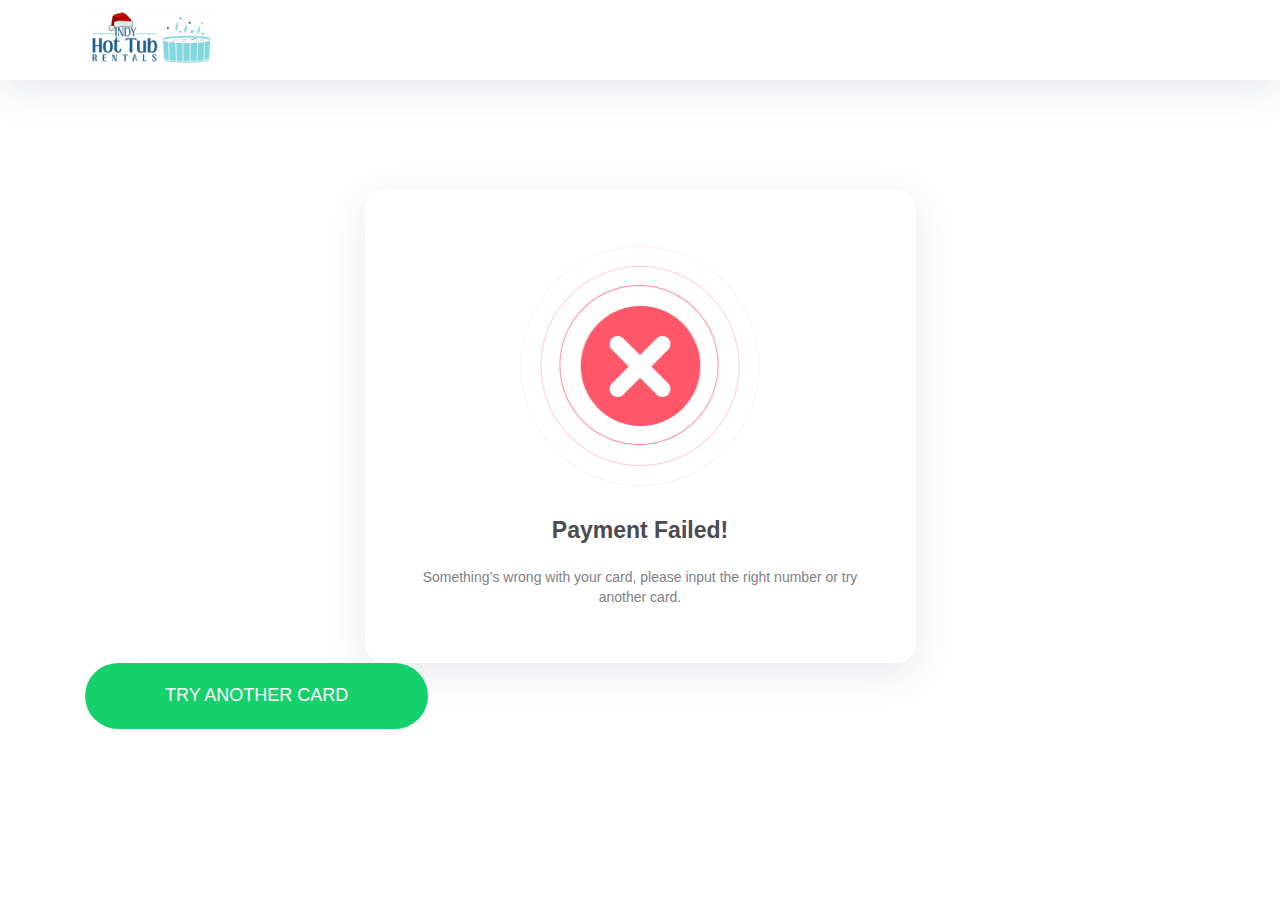
<file: failed.html>
<!DOCTYPE html>
<html lang="en">

<head>
  <meta charset="utf-8">
  <meta http-equiv="X-UA-Compatible" content="IE=edge">
  <meta name="viewport" content="width=device-width, initial-scale=1">

  <title>Hot Tub - Failed</title>

  <!-- Bootstrap -->
  <link type="text/css" rel="stylesheet" href="css/bootstrap.min.css" />

  <!-- Custom stlylesheet -->
  <link type="text/css" rel="stylesheet" href="css/style.css" />
</head>

<body>
  <!-- HEADER -->
  <header>
    <!-- MAIN HEADER -->
    <div id="header">
      <!-- container -->
      <div class="container">
        <!-- row -->
        <div class="row">
          <!-- LOGO -->
          <div class="col-md-3">
            <div class="header-logo">
              <a href="#" class="logo">
                <img src="./img/logo.png" alt="">
              </a>
            </div>
          </div>
          <!-- /LOGO -->
        </div>
        <!-- row -->
      </div>
      <!-- container -->
    </div>
    <!-- /MAIN HEADER -->
  </header>
  <!-- /HEADER -->

  <!-- SECTION -->
  <div class="section">
    <!-- container -->
    <div class="container">
      <div class="success-card">
        <img src="./img/failed.png" alt="" width="240px" height="240px" />
        <h1 class="title">Payment Failed!</h1>
        <p class="desc">Something’s wrong with your card, please input the right number or try another card.</p>
      </div>

      <button class="primary-btn">
        TRY ANOTHER CARD
      </button>
    </div>
    <!-- /container -->
  </div>
  <!-- /SECTION -->
</body>

</html>
</file>
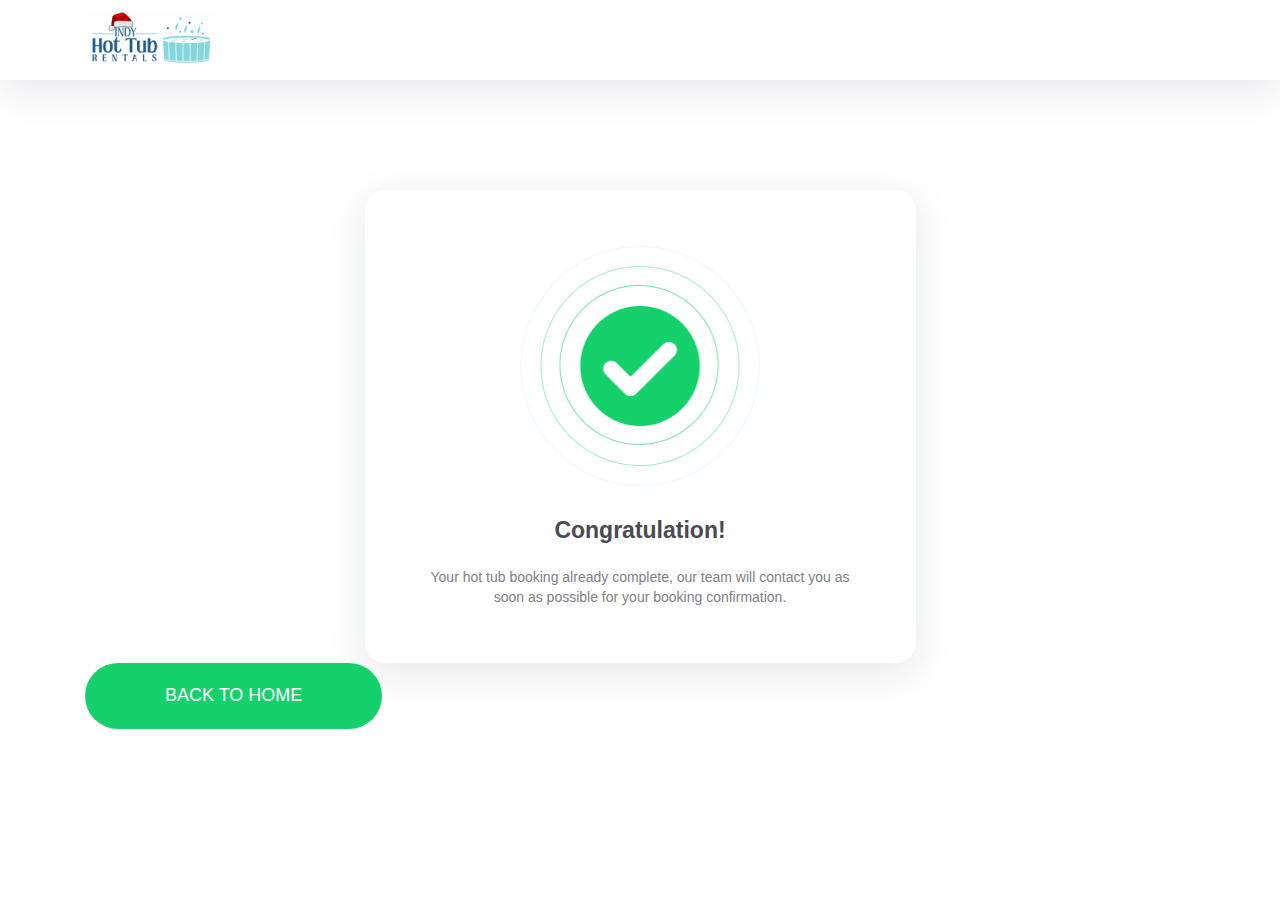
<file: success.html>
<!DOCTYPE html>
<html lang="en">

<head>
  <meta charset="utf-8">
  <meta http-equiv="X-UA-Compatible" content="IE=edge">
  <meta name="viewport" content="width=device-width, initial-scale=1">

  <title>Hot Tub - Success</title>

  <!-- Bootstrap -->
  <link type="text/css" rel="stylesheet" href="css/bootstrap.min.css" />

  <!-- Custom stlylesheet -->
  <link type="text/css" rel="stylesheet" href="css/style.css" />
</head>

<body>
  <!-- HEADER -->
  <header>
    <!-- MAIN HEADER -->
    <div id="header">
      <!-- container -->
      <div class="container">
        <!-- row -->
        <div class="row">
          <!-- LOGO -->
          <div class="col-md-3">
            <div class="header-logo">
              <a href="#" class="logo">
                <img src="./img/logo.png" alt="">
              </a>
            </div>
          </div>
          <!-- /LOGO -->
        </div>
        <!-- row -->
      </div>
      <!-- container -->
    </div>
    <!-- /MAIN HEADER -->
  </header>
  <!-- /HEADER -->

  <!-- SECTION -->
  <div class="section">
    <!-- container -->
    <div class="container">
      <div class="success-card">
        <img src="./img/success.png" alt="" width="240px" height="240px" />
        <h1 class="title">Congratulation!</h1>
        <p class="desc">Your hot tub booking already complete, our team will contact you as soon as possible for your
          booking confirmation.</p>
      </div>

      <button class="primary-btn">
        BACK TO HOME
      </button>
    </div>
    <!-- /container -->
  </div>
  <!-- /SECTION -->
</body>

</html>
</file>
<file: css/style.css>
/*
Fonts: Inter

Table OF Contents
------------------------------------
1 > GENERAL
------ Typography
------ Buttons
------ Inputs
------ Sections
2 > HEADER
------ Logo
3 > NAVIGATION
------ Main nav
------ Responsive Nav
4 > CARD
5 > PRODUCT
------ Product
------ Summary
------ Product Modal
------ Product slick
6 > RENTAL DURATION
7 > DELIVERY ADDRESS
8 > PAYMENT
9 > SUCCESS
10 > SLICK STYLE
11 > RESPONSIVE
------------------------------------*/

/*=========================================================
	01 -> GENERAL
===========================================================*/

/*----------------------------*\
	Typography
\*----------------------------*/

body {
  font-family: "Montserrat", sans-serif;
  font-weight: 400;
  color: #333;
}

h1,
h2,
h3,
h4,
h5,
h6 {
  font-family: "Inter", sans-serif;
  font-weight: 600;
  margin: 0 0 10px;
}

a {
  color: #4a4a52;
  font-weight: 500;
  -webkit-transition: 0.2s color;
  transition: 0.2s color;
  text-decoration: none !important;
}

ul,
ol {
  margin: 0;
  padding: 0;
  list-style: none;
}

/*----------------------------*\
	Buttons
\*----------------------------*/

.primary-btn {
  display: block;
  padding: 20px 80px;
  background-color: #15d16c;
  border-radius: 40px;
  border: none;
  color: #ffffff;
  text-align: center;
  font-family: "Inter", sans-serif;
  font-size: 18px;
}

.secondary-btn {
  padding: 21px;
  background: #ffffff;
  color: #15d16c;
  border: 0;
  margin-top: 16px;
  border: 1px solid #15d16c;
  width: 40%;
  display: none;
}

/*----------------------------*\
	Inputs
\*----------------------------*/

/*-- checkbox input --*/
.input-checkbox {
  position: relative;
  display: flex;
  align-items: center;
  height: 24px;
}

.input-checkbox input[type="checkbox"]:not(:checked),
.input-checkbox input[type="checkbox"]:checked {
  position: absolute;
  margin-left: -9999px;
  visibility: hidden;
}

.input-checkbox label {
  font-weight: 600;
  min-height: 20px;
  cursor: pointer;
  margin-left: 40px;
  font-family: "Inter", sans-serif;
  font-size: 14px;
}

.input-checkbox input[type="checkbox"] + label span {
  position: absolute;
  top: 0px;
  left: 0px;
  width: 24px;
  height: 24px;
  border: 1px solid #15d16c;
  border-radius: 6px;
  background: #fff;
}

.input-checkbox input[type="checkbox"] + label span:after {
  content: "✔";
  position: absolute;
  top: 0px;
  left: 4px;
  font-size: 16px;
  color: #fff;
  opacity: 0;
  -webkit-transform: scale(0);
  -ms-transform: scale(0);
  transform: scale(0);
  -webkit-transition: all 0.2s;
  transition: all 0.2s;
}

.input-checkbox input[type="checkbox"]:checked + label span {
  background-color: #15d16c;
  border-color: #15d16c;
}

.input-checkbox input[type="checkbox"]:checked + label span:after {
  opacity: 1;
  -webkit-transform: scale(1);
  -ms-transform: scale(1);
  transform: scale(1);
}

/*----------------------------*\
	Section
\*----------------------------*/

.section {
  padding-top: 30px;
  padding-bottom: 30px;
}

/*=========================================================
	02 -> HEADER
===========================================================*/

/*----------------------------*\
	Logo
\*----------------------------*/

#header {
  padding-top: 12px;
  padding-bottom: 12px;
  background-color: #ffffff;
  box-shadow: 0px 10px 40px rgba(15, 27, 60, 0.1);
  position: relative;
}

.header-logo {
  float: left;
}

.header-logo .logo img {
  display: block;
}

/*=========================================================
	03 -> Navigation
===========================================================*/

#navigation {
  margin-top: 40px;
}

#responsive-nav {
  display: none;
}

/*----------------------------*\
	Main nav
\*----------------------------*/

.main-nav > li + li {
  margin-left: 30px;
}

.main-nav li {
  font-family: "Inter", sans-serif;
}

.main-nav > li span {
  display: block;
  width: 120px;
  height: 8px;
  border-radius: 4px;
  background-color: #d2dee7;
  margin-bottom: 8px;
}

.main-nav > li .active {
  background-color: #1e5c89;
}

/*=========================================================
	04 -> CARD
===========================================================*/

.card {
  background-color: #ffffff;
  box-shadow: 0px 10px 40px rgba(15, 27, 60, 0.1);
  border-radius: 20px;
  margin: 15px 0px;
  padding: 24px;
}

.card-title {
  color: #808086;
  font-family: "Inter", sans-serif;
}

/*=========================================================
	05 -> PRODUCT
===========================================================*/

/*----------------------------*\
	product
\*----------------------------*/

.product {
  position: relative;
  margin: 24px 0px 40px;
  -webkit-box-shadow: 0px 10px 40px rgba(15, 27, 60, 0.1);
  box-shadow: 0px 10px 40px rgba(15, 27, 60, 0.1);
  -webkit-transition: 0.2s all;
  transition: 0.2s all;
  border-radius: 20px;
  padding: 16px;
}

.product.active {
  box-shadow: none !important;
  border: 1px solid #d2dee7;
}

.no-card {
  -webkit-box-shadow: none !important;
  box-shadow: none !important;
  -webkit-transition: none !important;
  transition: none !important;
  padding: 10px;
}

.no-card:hover {
  -webkit-box-shadow: none;
  box-shadow: none;
  -webkit-transition: none;
  transition: none;
}

.no-card .product-price {
  margin-top: 16px;
  color: #15d16c;
  font-family: "Inter", sans-serif;
  font-size: 14px;
  font-weight: 100 !important;
}

.product:hover {
  box-shadow: 0px 0px 6px 0px rgba(15, 27, 60, 0.1), 0px 0px 0px 2px #d2dee7;
  -webkit-box-shadow: 0px 0px 6px 0px rgba(15, 27, 60, 0.1),
    0px 0px 0px 2px #d2dee7;
  border-radius: 20px;
}

.product .product-img {
  position: relative;
  margin-bottom: 24px;
  border-radius: 20px;
  text-align: center;
}

.product .product-img > img {
  border-radius: 20px;
  margin: auto;
}

.product .product-body {
  position: relative;
  background-color: #fff;
  text-align: center;
  z-index: 20;
}

.no-card .product-body {
  padding: 0;
  text-align: left;
}

.product .product-body .product-name {
  font-size: 18px;
  font-weight: 600;
  font-family: "Inter", sans-serif;
  margin-bottom: 16px;
}

.product .product-body .product-price {
  color: #15d16c;
  font-size: 14px;
  font-weight: 400;
  margin-bottom: 16px;
}

.product .product-body .product-see-detail {
  color: #808086;
  font-size: 12px;
  font-weight: 400;
  cursor: pointer;
  display: block;
  margin: 0;
  margin-bottom: 32px;
}

.product .product-body .product-btns > button {
  position: relative;
  width: 40px;
  height: 40px;
  line-height: 40px;
  background: transparent;
  border: none;
  -webkit-transition: 0.2s all;
  transition: 0.2s all;
}

.product .product-body .product-btns > button:hover {
  background-color: #d2dee7;
  color: #d10024;
  border-radius: 50%;
}

.product .product-body .product-btns > button .tooltipp {
  position: absolute;
  bottom: 100%;
  left: 50%;
  -webkit-transform: translate(-50%, -15px);
  -ms-transform: translate(-50%, -15px);
  transform: translate(-50%, -15px);
  width: 150px;
  padding: 10px;
  font-size: 12px;
  line-height: 10px;
  background: #1e1f29;
  color: #fff;
  text-transform: uppercase;
  z-index: 10;
  opacity: 0;
  visibility: hidden;
  -webkit-transition: 0.2s all;
  transition: 0.2s all;
}

.product .product-body .product-btns > button:hover .tooltipp {
  opacity: 1;
  visibility: visible;
  -webkit-transform: translate(-50%, -5px);
  -ms-transform: translate(-50%, -5px);
  transform: translate(-50%, -5px);
}

/*----------------------------*\
	Summary
\*----------------------------*/

.summary {
  margin: 32px 0px;
  border-bottom: 1px solid #e0e0e0;
}

.summary .summary-title {
  font-size: 14px;
  color: #808086;
  margin-bottom: 16px;
}

.summary .summary-product {
  font-size: 16px;
  font-weight: 400;
  color: #4a4a52;
}

.summary .summary-price {
  font-family: "Inter", sans-serif;
  font-size: 16px;
  font-weight: 400;
  color: #15d16c;
  text-align: right;
  display: flex;
  align-items: center;
  justify-content: end;
}

.summary .summary-price .icon {
  margin-left: 8px;
  width: 22px;
  height: 22px;
  cursor: pointer;
}

.summary .summary-caption {
  font-family: "Inter", sans-serif;
  font-size: 12px;
  font-weight: 400;
  color: #808086;
}

.summary .summary-duration {
  padding: 8px;
  background-color: #f1f6f9;
  border-radius: 10px;
  margin-bottom: 24px;
}

.summary .summary-duration .summary-duration-title {
  font-size: 14px;
  color: #808086;
  margin-bottom: 8px;
}

.summary .summary-duration .summary-duration-date {
  font-family: "Inter", sans-serif;
  font-size: 12px;
  font-weight: 400;
  color: #808086;
  margin: 0px;
}

.summary-footer {
  font-family: "Inter", sans-serif;
  font-size: 18px;
  font-weight: 400;
  margin: 0;
}

.summary-handle {
  display: inline-flex;
  gap: 16px;
  width: 100%;
}

.summary-btn {
  padding: 21px;
  margin-top: 16px;
  width: 100%;
}

/*----------------------------*\
	Product Modal
\*----------------------------*/

.modal .modal-product {
  border-radius: 20px;
  padding: 24px;
  box-shadow: none;
  border: none;
}

.modal .modal-product .modal-close {
  font-size: 24px;
  cursor: pointer;
  position: absolute;
  right: 24px;
}

.modal .modal-product .modal-title {
  font-family: "Inter", sans-serif;
  font-size: 18px;
  font-weight: 600;
  color: #4a4a52;
}

.modal .modal-product .modal-body {
  padding: 0;
  padding-top: 32px;
}

.modal .modal-product .modal-body .modal-product-content {
  list-style: disc;
  font-family: "Inter", sans-serif;
  font-size: 14px;
  font-weight: 400;
  color: #808086;
  line-height: 2;
}

.modal .modal-dialog-addons {
  width: 380px;
}

.modal .modal-dialog-addons .modal-cancel-button {
  font-size: 14px;
  font-weight: 400;
  font-family: "Inter", sans-serif;
  padding: 0;
  background: #15d16c;
  border-radius: 40px;
  color: #ffffff;
  border: 0;
  width: 100%;
  margin-top: 32px;
}

.modal .modal-dialog-addons .modal-delete-button {
  font-size: 14px;
  font-weight: 400;
  font-family: "Inter", sans-serif;
  padding: 16px 32px;
  background: #ffffff;
  border-radius: 40px;
  color: #15d16c;
  border: 1px solid #15d16c;
  width: 100%;
  margin-top: 32px;
}

.modal .modal-dialog-addons .modal-button {
  display: flex;
  gap: 24px;
  padding: 0px 12px;
}

/*----------------------------*\
	Products slick
\*----------------------------*/

.products-slick .slick-list {
  padding-bottom: 60px;
  margin-bottom: -60px;
  z-index: 2;
}

.products-slick .slick-list .slick-track {
  margin: 0;
}

.products-slick .product.slick-slide {
  /* width: 174px !important; */
  margin: 0px;
}

.products-tabs > .tab-pane {
  display: block;
  height: 0;
  opacity: 0;
  visibility: hidden;
  overflow-y: hidden;
  padding-bottom: 60px;
  margin-bottom: -60px;
}

.products-tabs > .tab-pane.active {
  opacity: 1;
  visibility: visible;
  height: auto;
}

.products-slick-nav {
  position: relative;
  z-index: 10;
  text-align: center;
  margin-bottom: 24px;
}

.products-slick-nav .slick-prev,
.products-slick-nav .slick-next {
  position: static;
  -webkit-transform: none;
  -ms-transform: none;
  transform: none;
  width: 12px;
  height: 12px;
  display: inline-block !important;
  margin: 0px 4px;
}

.products-slick-nav .slick-prev:before,
.products-slick-nav .slick-next:before {
  font-size: 14px;
}

/*=========================================================
	06 -> RENTAL DURATION
===========================================================*/
.rental {
  margin-top: 16px;
}

.rental .rental-border {
  border: 1px solid #e0e0e0;
  border-top: 0;
  border-bottom: 0;
}

.rental .rental-radio-group {
  display: flex;
  align-items: center;
  cursor: pointer;
}

.rental .rental-radio-group .rental-radio-button {
  border-radius: 40px;
  width: 16px;
  height: 16px;
  display: inline-block;
  border: 1px solid #15d16c;
  margin-right: 8px;
  background-clip: content-box;
  padding: 2px;
}

.rental .active .rental-radio-group .rental-radio-button {
  background-color: #15d16c;
}

.rental .rental-radio-group .rental-date {
  font-family: "Inter", sans-serif;
  font-size: 14px;
  font-weight: 400;
  color: #4a4a52;
  margin: 0;
}

.rental .rental-price {
  margin-top: 8px;
  font-size: 18px;
  color: #15d16c;
  text-align: left;
}

.rental .rental-label {
  display: flex;
  font-family: "Inter", sans-serif;
  font-size: 12px;
  font-weight: 400;
  color: #808086;
  margin-bottom: 8px;
}

.rental .rental-calendar-wrapper {
  display: inline-block;
  position: relative;
}

.rental .rental-calendar-wrapper .rental-calendar {
  padding: 20px;
  padding-left: 64px;
  font-family: "Inter", sans-serif;
  font-size: 14px;
  font-weight: 400;
  color: #4a4a52;
  background-color: #f1f6f9;
  border-radius: 10px;
  border: 0;
  width: 250px;
  margin-bottom: 40px;
  margin-right: 24px;
  cursor: text;
}

.rental .rental-calendar-wrapper img {
  pointer-events: none;
  position: absolute;
  top: 42px;
  left: 20px;
  background: url("../img/calendar.png") no-repeat;
}

.ui-datepicker {
  z-index: 999 !important;
}

/*=========================================================
	07 -> DELIVERY ADDRESS
===========================================================*/

.delivery {
  padding-bottom: 24px;
}

.delivery .delivery-caption {
  font-size: 12px;
  font-weight: 600;
  font-family: "Inter", sans-serif;
  margin-bottom: 24px;
  color: #808086;
}

.delivery .delivery-caption.seperate {
  margin-top: 48px;
}

.delivery .delivery-label {
  display: block;
  font-family: "Inter", sans-serif;
  font-size: 12px;
  font-weight: 400;
  color: #808086;
  margin-bottom: 8px;
  margin-top: 24px;
}

.delivery .delivery-input {
  background-color: #f1f6f9;
  width: 100%;
  height: 48px;
  padding: 16px;
  border-radius: 10px;
  border: 0;
  font-size: 14px;
  font-family: "Inter", sans-serif;
  color: #808086;
}

.delivery .delivery-input::placeholder {
  color: #808086;
}

.delivery .delivery-phone {
  position: relative;
}

.delivery .delivery-phone input {
  padding-left: 56px;
}

.delivery .delivery-phone-img {
  position: absolute;
  left: 30px;
  top: 60px;
}

/*=========================================================
	08 -> PAYMENT
===========================================================*/

.payment {
  padding-bottom: 24px;
}

.payment .payment-caption {
  font-size: 12px;
  font-weight: 600;
  font-family: "Inter", sans-serif;
  margin-bottom: 24px;
  color: #808086;
}

.payment .payment-label {
  display: block;
  font-family: "Inter", sans-serif;
  font-size: 12px;
  font-weight: 400;
  color: #808086;
  margin-bottom: 8px;
  margin-top: 24px;
}

.payment .payment-input {
  background-color: #f1f6f9;
  width: 100%;
  height: 48px;
  padding: 16px;
  border-radius: 10px;
  border: 0;
  font-size: 14px;
  font-family: "Inter", sans-serif;
  color: #808086;
}

.payment .payment-radio-group {
  display: flex;
  gap: 56px;
}

.payment .payment-radio-group label {
  margin-left: 16px;
}

.payment .payment-radio-group .payment-radio-item {
  display: flex;
  align-items: center;
}

.payment .payment-radio-group input[type="radio"] {
  -webkit-appearance: none;
  -moz-appearance: none;
  appearance: none;
  display: inline-block;
  width: 16px;
  height: 16px;
  padding: 3px;
  background-clip: content-box;
  border: 1px solid #15d16c;
  background-color: #ffffff;
  border-radius: 40px;
  outline: none !important;
}

.payment .payment-radio-group input[type="radio"]:checked {
  background-color: #15d16c;
  outline: none !important;
}

/*=========================================================
	09 -> SUCCESS
===========================================================*/
.success-card {
  width: 551px;
  background-color: #ffffff;
  box-shadow: 0px 10px 40px rgba(15, 27, 60, 0.1);
  border-radius: 20px;
  padding: 56px;
  margin: auto;
  margin-top: 80px;
  text-align: center;
}

.success-card .title {
  margin-top: 32px;
  margin-bottom: 24px;
  font-family: "Inter", sans-serif;
  font-size: 23px;
  font-weight: 700;
  color: #4a4a52;
}

.success-card .desc {
  font-family: "Inter", sans-serif;
  font-size: 14px;
  font-weight: 400;
  color: #808086;
  margin: 0;
}

/*=========================================================
	10 -> SLICK STYLE
===========================================================*/

/*----------------------------*\
	Dots
\*----------------------------*/

.slick-dots {
  margin-bottom: 24px;
}

.slick-dots li,
.slick-dots li button,
.slick-dots li button:before {
  width: 12px;
  height: 12px;
}

.slick-dots li button:before {
  content: "";
  opacity: 1;
  background: #FFFFFF;
  border: 1px solid #15D16C;
  border-radius: 50%;
}

.slick-dots li.slick-active button:before {
  background-color:#15D16C;
}

/*=========================================================
	11 -> RESPONSIVE
===========================================================*/
@media only screen and (min-width: 991px) {
  .mobile {
    display: none;
    visibility: hidden;
  }
}


@media only screen and (max-width: 991px) {
  .desktop {
    display: none;
  }

  .header-logo {
    float: none;
  }

  h4 {
    font-size: 14px !important;
    font-weight: 400x !important;
  }

  h5 {
    font-size: 10px !important;
  }

  .section {
    padding: 0px;
  }

  .summary {
    margin:  16px 0px;
  }

  .summary-btn {
    padding: 16px;
  }

  .primary-btn {
    padding: 16px 68px;
    margin: 32px auto;
  }

  .secondary-btn {
    padding: 16px;
  }

  /*----------------------------*\
    Navigation
  \*----------------------------*/

  #navigation .main-nav {
    margin: 0;
    display: none;
  }

  #responsive-nav {
    display: block;
  }

  #responsive-nav .main-nav {
    display: flex;
    margin: 0;
    margin-top: 32px;
    margin-bottom: 24px;
  }

  #responsive-nav .main-nav li {
    margin-left: 8px;
    font-size: 10px;
  }

  #responsive-nav .main-nav > li span {
    width: 100px !important;
  }

  .rental-date {
    font-size: 12px !important;
  }

  /*----------------------------*\
    Product
  \*----------------------------*/

  .card {
    padding: 16px;
    margin: 0;
  }

  .product .product-body .product-see-detail {
    margin-bottom: 24px;
  }

  .product {
    margin: 8px 0px 16px;
    margin-bottom: 24px;
  }

  .product .product-img {
    width: 80%;
    text-align: left;
  }

  .product.no-card {
    margin-bottom: 0px;
  }

  .no-card {
    padding: 16px;
    padding-right: 8;
  }

  .modal-product-content {
    margin-top: 24px;
  }

  .rental {
    display: flex;
  }

  .rental-calendar {
    width: 100% !important;
    padding: 16px !important;
  }

  .summary-handle {
    margin-bottom: 16px;
  }

  .summary-duration {
    margin-bottom: 16px !important;
  }


  /*----------------------------*\
    Delivery
  \*----------------------------*/
  .delivery, .payment {
    padding: 0;
  }

  .delivery .delivery-caption {
    margin-bottom: 16px;
  }

  .delivery .delivery-caption.seperate {
    margin-top: 24px;
  }

  .delivery .delivery-label, .payment .payment-label {
    margin-top: 16px;
  }
}

@media only screen and (max-width: 480px) {
  .success-card {
    width: 100%;
    padding: 16px;
  }
}
</file>
